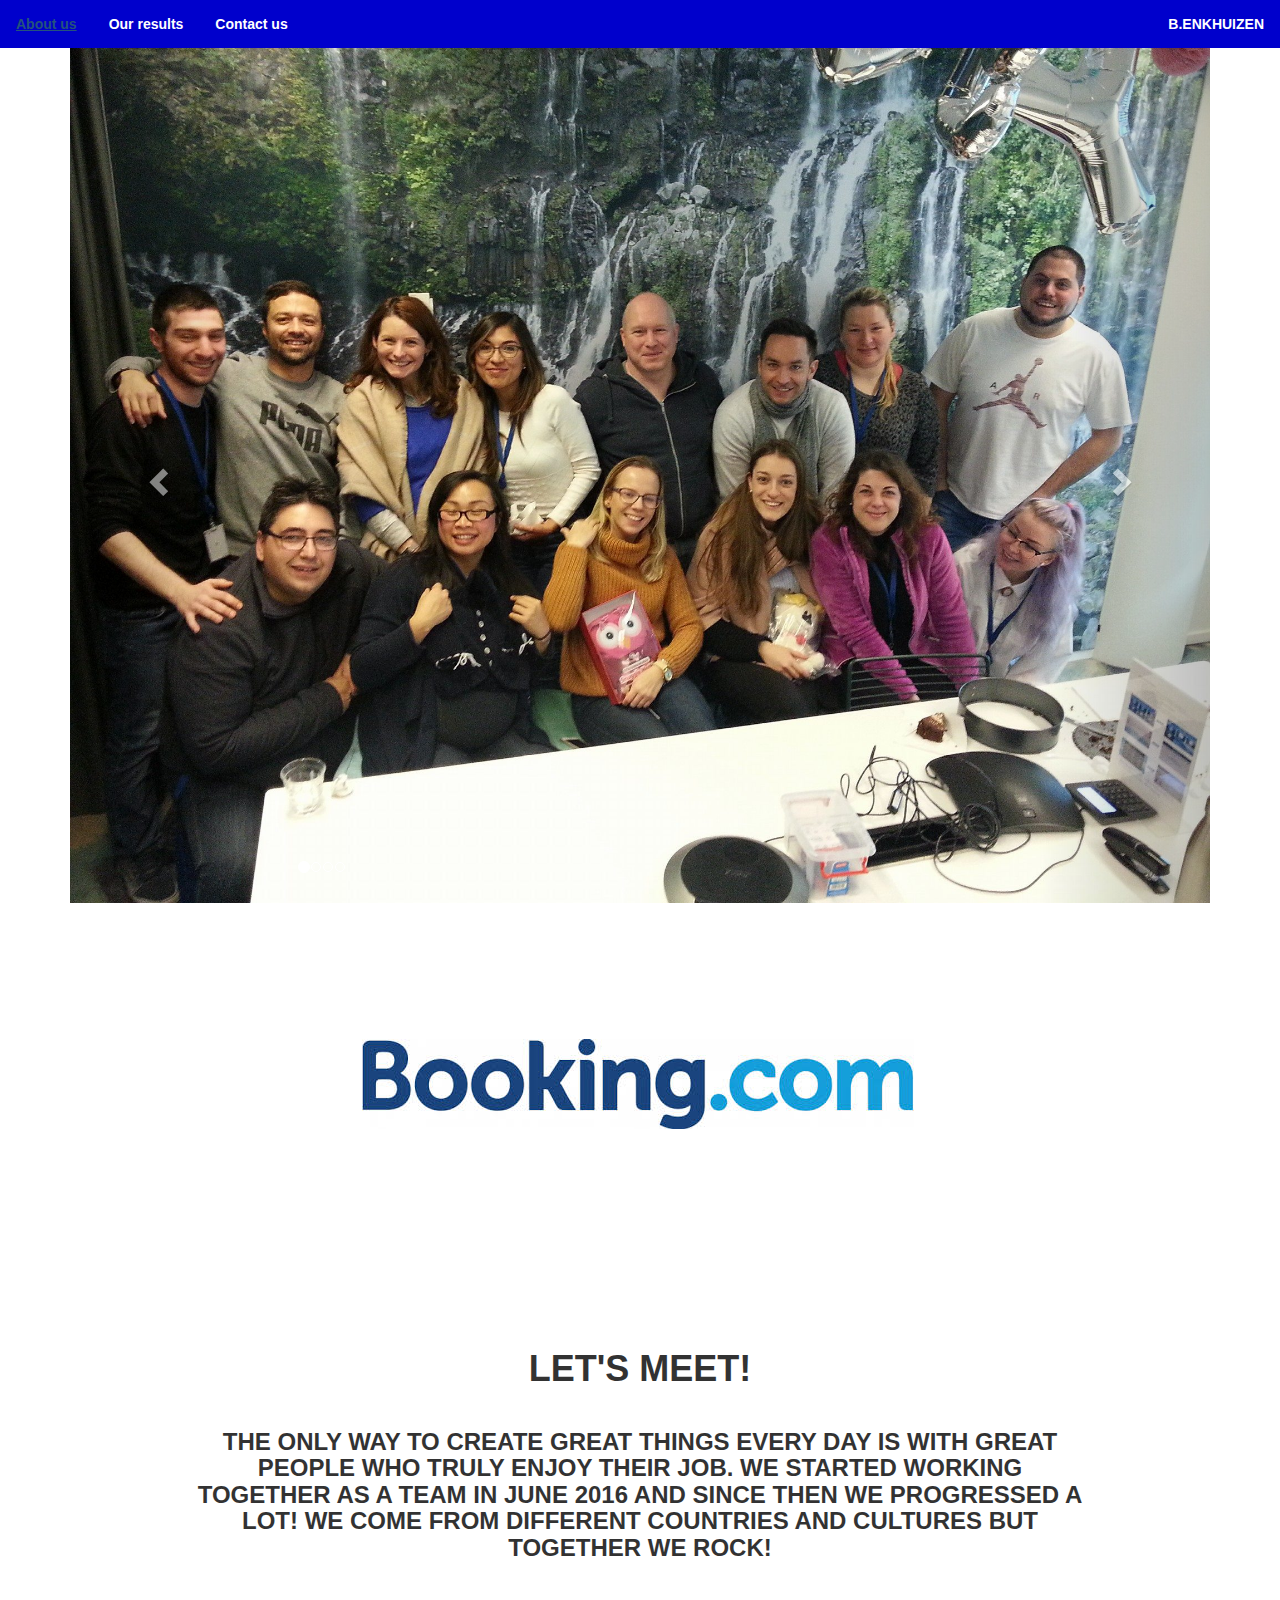
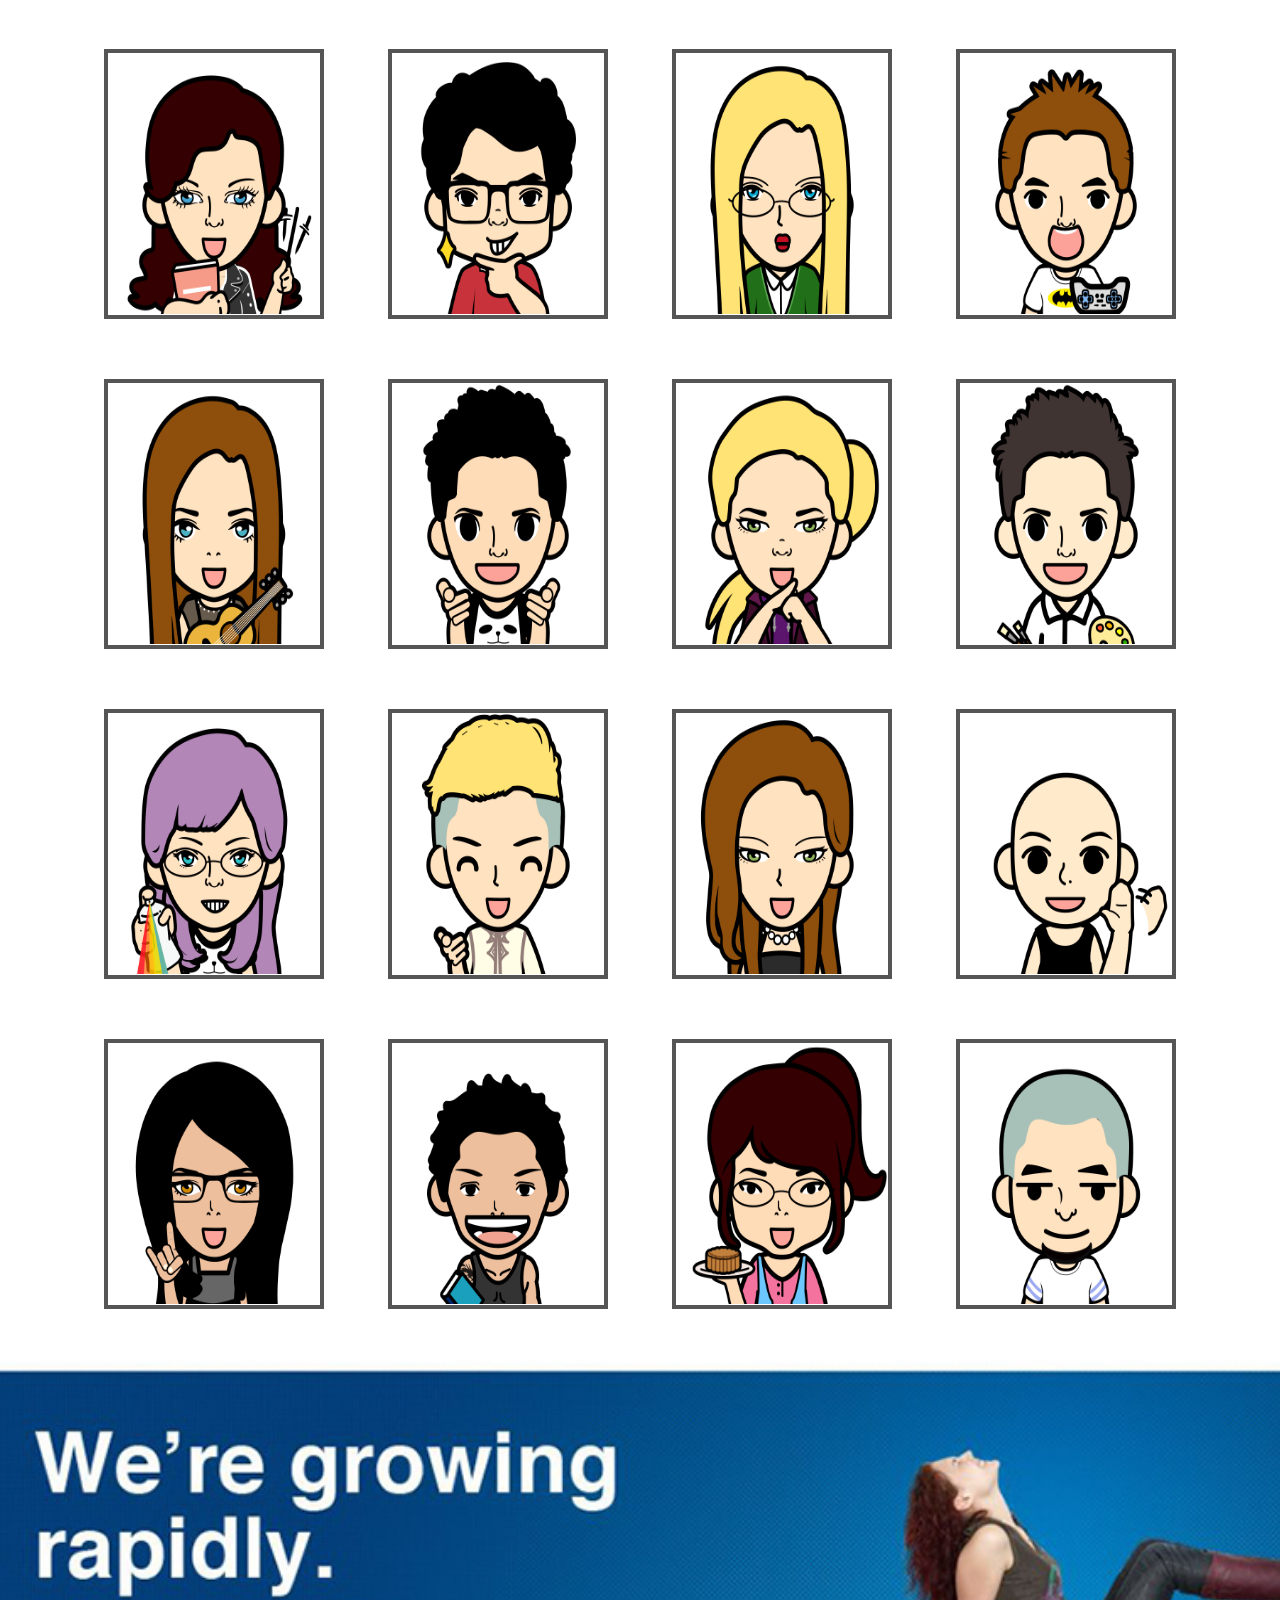
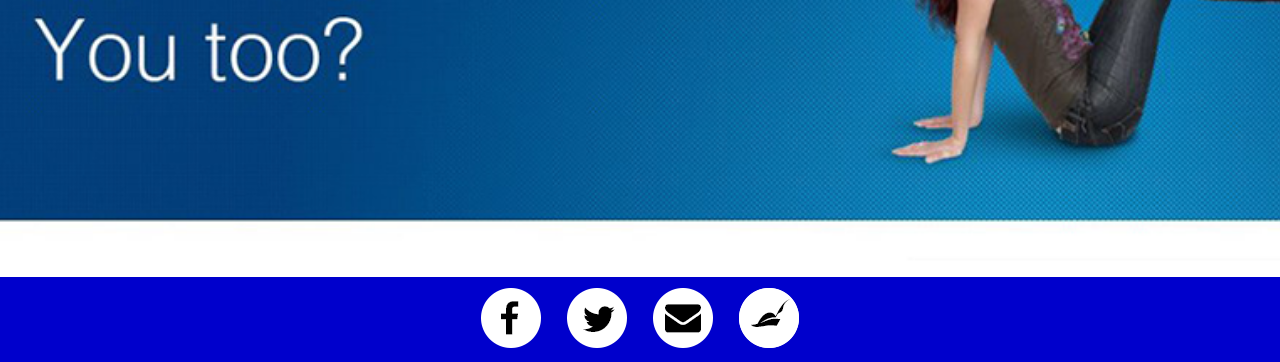
<file: MyFirstProject/html/Index.html>
<!DOCTYPE html>
<html>
<head>
	<title> Enkhuizen Team</title>
	<meta charset="utf-8">
	<meta name="viewport" content="width=device-width, initial-scale=1">

	<!--jQuery and Bootstrap-->
	<link rel="stylesheet" href="https://maxcdn.bootstrapcdn.com/bootstrap/3.3.7/css/bootstrap.min.css">
	<script src="https://ajax.googleapis.com/ajax/libs/jquery/3.1.1/jquery.min.js"></script>
	<script src="https://maxcdn.bootstrapcdn.com/bootstrap/3.3.7/js/bootstrap.min.js"></script>

	<!--CSS-->
	<link rel="stylesheet" type="text/css" href="../styles/index.css">
</head>
<body>
	<header>
		<nav>
			<ul>
				<li><a class = "active" href="index.html" target="_blank" title="About us"> 
					About us
				</a></li>
				<li><a href="Page2.html" target="_blank" title="Our results"> 
					Our results
					<li><a href= "Page3.html" target="_blank" title= "Contact us">
						Contact us
					</a></li>
					<li class= "header"> B.ENKHUIZEN
					</li>
				</ul>
			</nav>
		</header>
		<div class="container-fluid" id="fill">
			<div class="container">
				<div class="row">
					<div class="col-lg-12">
						<div id="my-slider" class="carousel slide" data-ride="carousel">
							<!-- Indicators dot nov -->
							<ol class="carousel-indicators">
								<li data-target="#my-slider" data-slide-to="0" class="active"></li>
								<li data-target="#my-slider" data-slide-to="1"></li>
								<li data-target="#my-slider" data-slide-to="2"></li>
								<li data-target="#my-slider" data-slide-to="3"></li>
							</ol>

							<!-- Wrapper for slides -->
							<div class="carousel-inner" role="listbox">
								<div class="item active">
									<img src="images/1.jpg" alt="Img1"/>
								</div>

								<div class="item">
									<img src="images/2.jpg" alt="Img2"/>
								</div>

								<div class="item">
									<img src="images/3.jpg" alt="Img3"/>
								</div>

								<div class="item">
									<img src="images/4.jpg" alt="Img4"/>
								</div>

								<div class="item">
									<img src="images/5.jpg" alt="Img5"/>
								</div>

								<div class="item">
									<img src="images/6.jpg" alt="Img6"/>
								</div>

							</div>

							<!-- Left and right controls -->
							<a class="left carousel-control" href="#my-slider" role="button" data-slide="prev">
								<span class="glyphicon glyphicon-chevron-left" aria-hidden="true"></span>
								<span class="sr-only">Previous</span>
							</a>
							<a class="right carousel-control" href="#my-slider" role="button" data-slide="next">
								<span class="glyphicon glyphicon-chevron-right" aria-hidden="true"></span>
								<span class="sr-only">Next</span>
							</a>
						</div>
					</div>
				</div>
				<h3>
					<span class="label">This is the main label</span>
					<span class="secondary-label"></span>
				</h3>
				<div class="company-logo">
					<img src="images/Booking.jpg" alt="Img7"/>
				</div>
				<div class="container-fluid" id="sectie">
					<div class="container-fluid" id="who">
						<h1>Let's meet!</h1>
						<h3> The only way to create great things every day is with great people who truly enjoy their job. We started working together as a team in June 2016 and since then we progressed a lot! We come from different countries and cultures but together we rock!</h3>
					</div>
				</div>
				<div class="gallery" align="center">  
					<div class="thumbnails">
						<img src="images/Anel.png" alt="">
						<img src="images/Marco.png" alt="">
						<img src="images/Monika.png" alt="">
						<img src="images/Alessio.png" alt="">
						<img src="images/Chiara.png" alt="">
						<img src="images/Ibra.png" alt="">
						<img src="images/Magda.png" alt="">
						<img src="images/Cyril.png" alt="">
						<img src="images/Frida.png" alt="">
						<img src="images/Tyler.png" alt="">
						<img src="images/Micha.png" alt="">
						<img src="images/Vincent.png" alt="">
						<img src="images/Lili.png" alt="">
						<img src="images/Adam.png" alt="">
						<img src="images/Shirley.png" alt="">
						<img src="images/Dennis.png" alt="">
					</div>
				</div>
				<div class="down-foto">
					<img src="images/booking-coverfoto2.png" alt="" width="120%" heigth="50%" align="center">
				</div>
				<!--Footer-->
				<div class='row'>
					<div class='span12'>
						<div class='footer'>
							<img class="social-icon" src="images/icon01.png">
							<img class="social-icon" src="images/icon02.png">
							<img class="social-icon" src="images/icon03.png">
							<img class="social-icon" src="images/icon04.png">
						</div>
					</div>
				</div>
			</div>
		</body>
		</html>
</file>
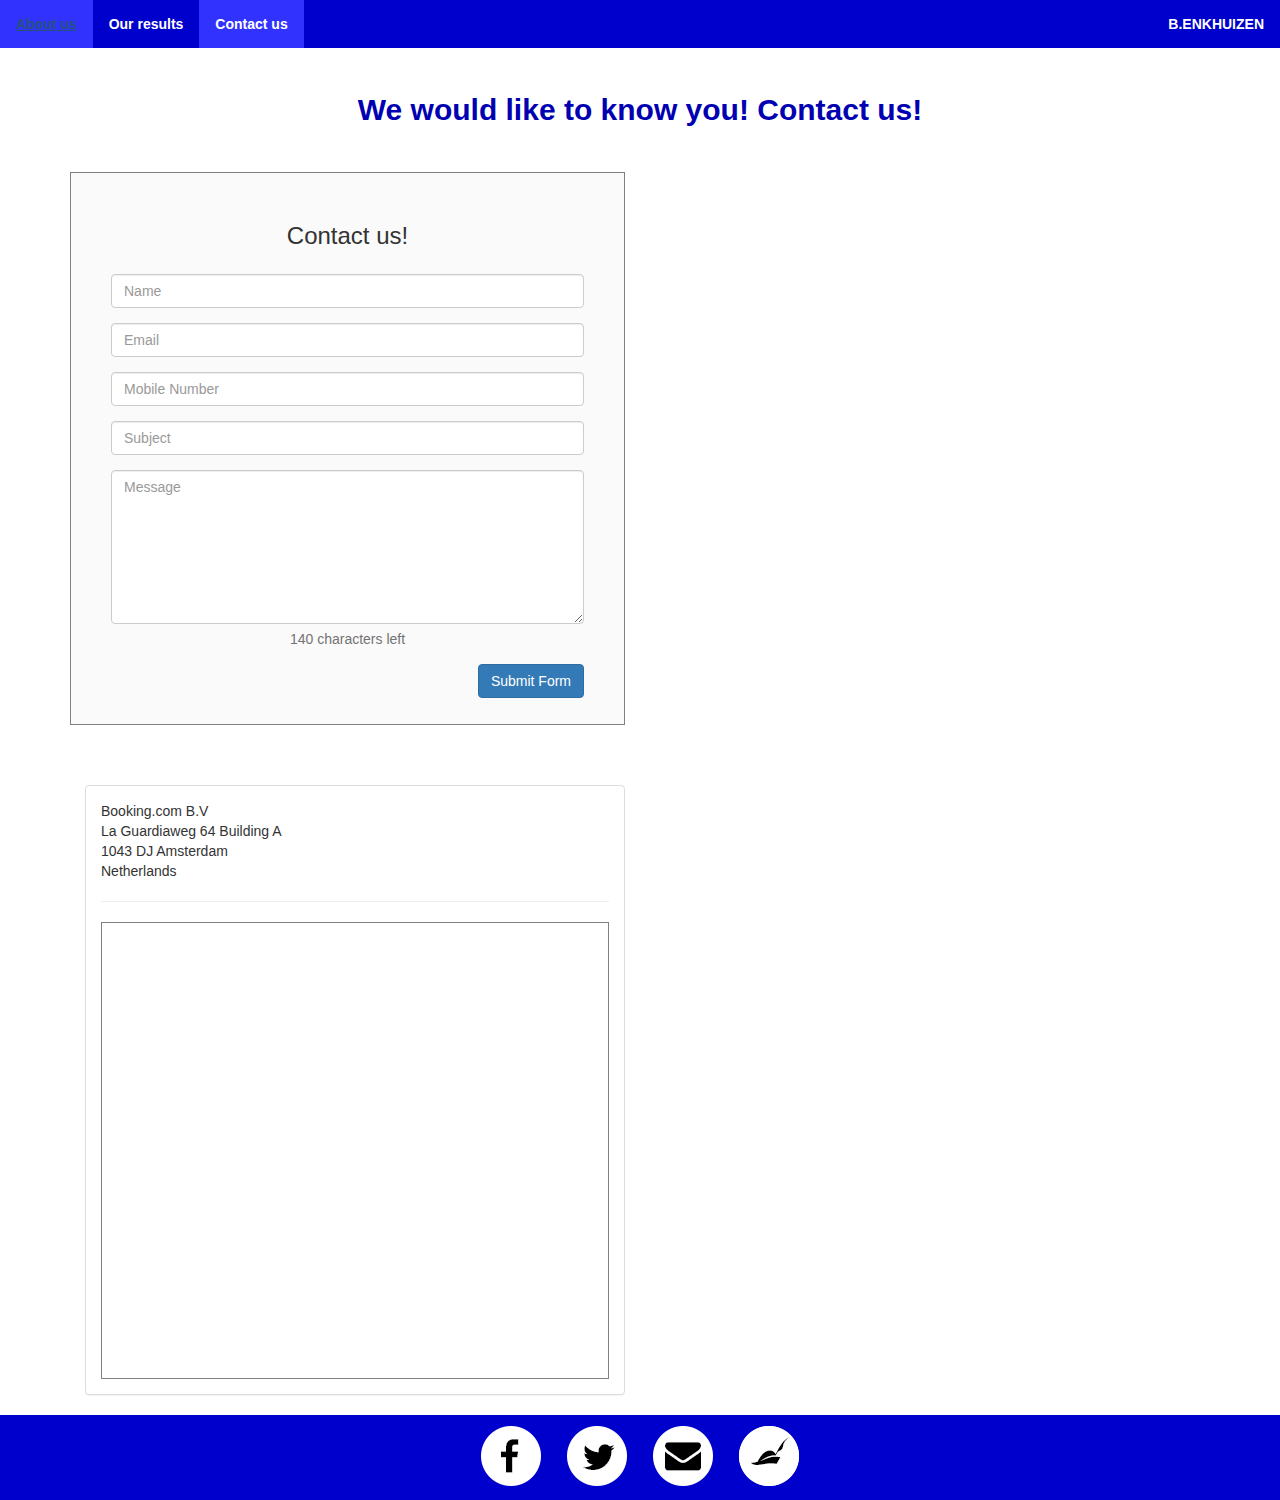
<file: MyFirstProject/html/Page3.html>
<!DOCTYPE html>
<html>
<head>
	<title> Enkhuizen Team</title>
	<meta charset="utf-8">
	<meta name="viewport" content="width=device-width, initial-scale=1">

	<!--jQuery and Bootstrap-->
	<link rel="stylesheet" href="https://maxcdn.bootstrapcdn.com/bootstrap/3.3.7/css/bootstrap.min.css">
	<script src="https://ajax.googleapis.com/ajax/libs/jquery/3.1.1/jquery.min.js"></script>
	<script src="https://maxcdn.bootstrapcdn.com/bootstrap/3.3.7/js/bootstrap.min.js"></script>
	<script type="text/javascript" src="../animation/Page3.js"></script>

	<!--CSS-->
	<link rel="stylesheet" type="text/css" href="../styles/Page3.css">
</head>
<body>
	<header>
		<nav>
			<ul>
				<li><a href="index.html" target="_blank" title="About us"> 
					About us
				</a></li>
				<li><a href="Page2.html" target="_blank" title="Our results"> 
					Our results
					<li><a class = "active" href= "Page3.html" target="_blank" title= "Contact us">
						Contact us
					</a></li>
					<li class= "header"> B.ENKHUIZEN
					</li>
				</ul>
			</nav>
		</header>
		<h5>
			<span class="label">I</span>
			<span class="secondary-label"></span>
		</h5>
		<h2> We would like to know you! Contact us!</h2>
		<h5>
			<span class="label">I</span>
			<span class="secondary-label"></span>
		</h5>
		<div class="container">
			<div class="row">
				<div class="col-md-6">
					<div class="form-area">  
						<form role="form">
							<br style="clear:both">
							<h3 style="margin-bottom: 25px; text-align: center;">Contact us!</h3>
							<div class="form-group">
								<input type="text" class="form-control" id="name" name="name" placeholder="Name" required>
							</div>
							<div class="form-group">
								<input type="text" class="form-control" id="email" name="email" placeholder="Email" required>
							</div>
							<div class="form-group">
								<input type="text" class="form-control" id="mobile" name="mobile" placeholder="Mobile Number" required>
							</div>
							<div class="form-group">
								<input type="text" class="form-control" id="subject" name="subject" placeholder="Subject" required>
							</div>
							<div class="form-group">
								<textarea class="form-control" type="textarea" id="message" placeholder="Message" maxlength="140" rows="7"></textarea>
								<span class="help-block"><p id="characterLeft" class="help-block ">You have reached the limit</p></span>                    
							</div>
							
							<button type="button" id="submit" name="submit" class="btn btn-primary pull-right">Submit Form</button>
						</form>
					</div>
				</div>
			</div>

			<div class="col-md-6">
				<div>
					<div class="panel panel-default">
						<div class="text-center header"></div>
						<div class="panel-body text-center">
							<div class="address">
								Booking.com B.V <br />
								La Guardiaweg 64 Building A<br />
								1043 DJ Amsterdam<br />
								Netherlands<br />
							</div>
							<hr />
							<div id="map1" class="map">
								<iframe src="https://www.google.com/maps/embed?pb=!1m18!1m12!1m3!1d2434.8707367393604!2d4.837051515802628!3d52.390893579789896!2m3!1f0!2f0!3f0!3m2!1i1024!2i768!4f13.1!3m3!1m2!1s0x47c5e2f5fd1fd655%3A0x949a0a14c7683a19!2sLa+Guardiaweg+64%2C+1043+DJ+Amsterdam%2C+Holandia!5e0!3m2!1spl!2spl!4v1489944698812" width="500" height="450" frameborder="0" style="border:0" allowfullscreen></iframe>
							</div>
						</div>
					</div>
				</div>
			</div>
		</div>
	</div>


	<script src="http://maps.google.com/maps/api/js?sensor=false"></script>
	<!--Footer-->
	<div class='row'>
		<div class='span12'>
			<div class='footer'>
				<img class="social-icon" src="images/icon01.png">
				<img class="social-icon" src="images/icon02.png">
				<img class="social-icon" src="images/icon03.png">
				<img class="social-icon" src="images/icon04.png">
			</div>
		</div>
	</div>
</div>
</body>
</html>
</file>
<file: MyFirstProject/styles/index.css>
.header {
	text-align: center;
	font-weight: bold;
	padding: 14px 16px;
	float:right;
	color:white;
}
ul {
	list-style-type: none;
	margin: 0;
	padding: 0;
	overflow: hidden;
	background-color: #0000cc;
}
li {
	float: left;
}
li a {
	display: block;
	color: white;
	font-weight: bold;
	text-align: center;
	padding: 14px 16px;
	text-decoration: none;
}
li a:hover:not(.active) {
	background-color:#3232ff;
}
.active {
	background-color: #3232ff;
}
li a:hover {
	background-color: #0000cc;
}
.carousel.item {
	width: 100%;
	max-height: 600px; 
	-webkit-background-size: cover;
	-moz-background-size: cover;
	background-size: cover;
	-o-background-size: cover;
}
.company-logo {
	text-align: center;
	padding:40px;
	padding-top: 60px;

}

#sectie {
	overflow: hidden;
	height: 450px;
}

#who {
	text-align: center;
	opacity: 0.8;
	width: 85%;
	height: 80%;
	margin: 150px auto;
}


#who h1, h3{
	text-transform: uppercase;
	padding: 10px;
	color: black;
	font-weight: bold;
}

@media screen and (max-width: 760px) {
	#header {
		display: none;

	}
	#who {
		width: 90%;
		height: 450px;
		margin: 5% auto;
		padding: 0px;
	}

}

.thumbnails img {
	height: 270px;
	width:220px;
	border: 4px solid #555;
	padding: 1px;
	margin-left: 30px;
	margin-right: 30px;
	margin-top: 30px;
	margin-bottom: 30px;
	position: relative;
	z-index:0;
	position: center;
}

.thumbnails img:hover {
	border: 4px solid;
	cursor:pointer;
	border: 5px solid #f4f4f4;
}

.down-foto {
	padding-left: 50px;
	margin-left: -165px;
	padding-right: 80px;
}



/* ------------------------------

Footer

------------------------------ */

.footer
{
	height: 85px;
	background-color:#0000cc;
	position: absolute;
	text-align: center;
	left: 0;
	right: 0;
	width: 100%;
}

img.social-icon {
	padding-top:10px;
	padding-left: 10px;
	padding-right: 10px;

}

/*---------Tablet---------*/

@media only screen and (max-width: 769px) {
	.thumbnails { 
		float: left;
		margin-left: 0px;
	}
	
	.header {
		width: 85%;
	}
	
	.company-logo {
		height: 150px; 
		width:200px;
	}
	
	.down-foto {
		width: 85%;
	}


	/* --------- Mobile ---------*/

	@media only screen and (max-width: 425px) {
		.thumbnails { 
			float: left;
			margin-left: 0px;
		}

		.header {
			width: 65%;
			padding-left: 20px;
			padding-right: 20;
		}
		.company-logo {
			height: 120px; 
			width:100px;
		}

		.down-foto {
			width: 55%;
		}
</file>
<file: MyFirstProject/styles/Page3.css>
body {
	background-image: url("https://static.pexels.com/photos/159731/pencil-education-pencil-sharpener-art-159731.jpeg");
	background-size: cover;
	background-repeat: no-repeat;    	}
	.header {
		text-align: center;
		font-weight: bold;
		padding: 14px 16px;
		float:right;
		color:white;
	}
	ul {
		list-style-type: none;
		margin: 0;
		padding: 0;
		overflow: hidden;
		background-color: #0000cc;
	}
	li {
		float: left;
	}
	li a {
		display: block;
		color: white;
		font-weight: bold;
		text-align: center;
		padding: 14px 16px;
		text-decoration: none;
	}
	li a:hover:not(.active) {
		background-color:#3232ff;
	}
	.active {
		background-color: #3232ff;
	}
	li a:hover {
		background-color: #0000cc;
	}
	h2 {
		text-align: center;
		font-weight: bold;
		color: #0000B2;
	}
	.red{
		color:red;
	}
	.form-area
	{
		background-color: #FAFAFA;
		padding: 10px 40px 60px;
		margin: 10px 0px 60px;
		border: 1px solid GREY;
		text-align:center;
	}
	.address {
		text-align:justify;
	}
	.map {
		min-width: 300px;
		min-height: 300px;
		width: 100%;
		height: 100%;
		border: 1px solid GREY;
	}

/* ------------------------------

Footer

------------------------------ */

.footer
{
	height: 85px;
	background-color:#0000cc;
	position: absolute;
	text-align: center;
	left: 0;
	right: 0;
	width: 100%;
}

img.social-icon {
	padding-top:10px;
	padding-left: 10px;
	padding-right: 10px;

}

/* --------- Tablet ---------*/

@media only screen and (max-width: 769px) {
	.header {
		width: 85%;
	}
	
	#content {
		width: 85%;
	}
	
	
	h2 {
		padding-left: 0px;
		padding-right: 40px;
	}
	
}


/* --------- Mobile ---------*/

@media only screen and (max-width: 425px) {

	.header {
		width: 65%;
		padding-left: 20px;
		padding-right: 20;
	}

	#content {
		width: 400px;
	}
	
	h2 {
		padding-left: 20px;
	}
	
}
</file>
